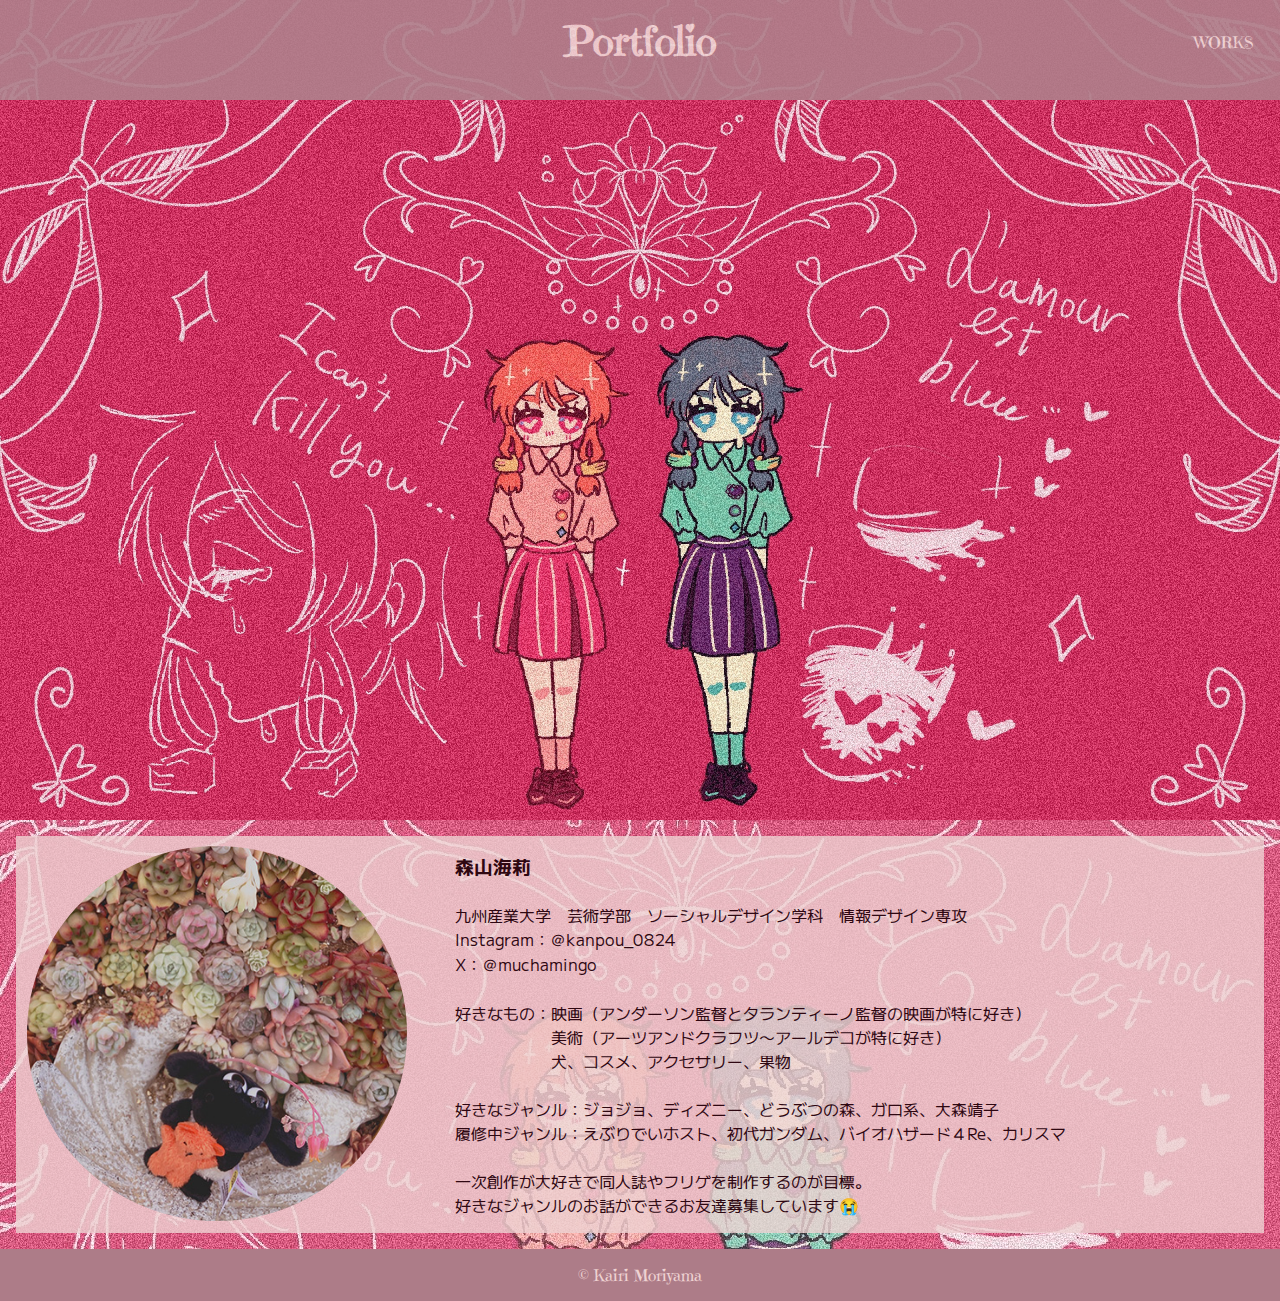
<file: index.html>
<!DOCTYPE html>
<html lang="ja">
<head>
    <meta charset="UTF-8">
    <meta name="viewport" content="width=device-width, initial-scale=1">
  <link rel="preconnect" href="https://fonts.googleapis.com">
<link rel="preconnect" href="https://fonts.gstatic.com" crossorigin>
<link href="https://fonts.googleapis.com/css2?family=Emilys+Candy&family=Kaisei+Decol&family=Kiwi+Maru&family=M+PLUS+1:wght@100..900&family=Port+Lligat+Slab&family=Zen+Kaku+Gothic+Antique&display=swap" rel="stylesheet">
<link rel="stylesheet" href="style.css">
    <title>Portfolio</title>    
</head>

<body>
<div id="wrap">
    <header>
        <li><a href="index.html"><h1>Portfolio</h1></a></li>
        <nav>
            <ul>
                <li><a href="work.html">WORKS</a></li>
              </ul>
        </nav>
    </header>

 <div class-main2>
    <img src="images/back.jpg" alt="画像">
</div>

    <!--<div class="main-visual">
				<img src="images/scavin.jpg" alt="画像">
				<img src="images/cometp.jpg" alt="画像">
				<img src="images/scapri.jpg" alt="画像">
				<img src="images/sacamucha.jpg" alt="画像">
				<img src="images/stanly hall.png" alt="画像">
                <img src="images/daisyill.jpg" alt="画像">
      </div>-->
<main>
        <section class="sec01">
            <div class="circle">
                <img src="images/tanikure.jpg" alt="アイコン">
              </div>
              <div class="text">
        <h3>森山海莉</h3>
        <br>
        <li>九州産業大学　芸術学部　ソーシャルデザイン学科　情報デザイン専攻</li>
        <li>Instagram：＠kanpou_0824<br>
            X：＠muchamingo</li>
            <br>
        <li>好きなもの：映画（アンダーソン監督とタランティーノ監督の映画が特に好き）<br>
        　　　　　　美術（アーツアンドクラフツ〜アールデコが特に好き）<br>
        　　　　　　犬、コスメ、アクセサリー、果物</li>

    <br>
        <li>好きなジャンル：ジョジョ、ディズニー、どうぶつの森、ガロ系、大森靖子</li>
        <li>履修中ジャンル：えぶりでいホスト、初代ガンダム、バイオハザード４Re、カリスマ</li>
        <br>
        <li>一次創作が大好きで同人誌やフリゲを制作するのが目標。</li>
        <li>好きなジャンルのお話ができるお友達募集しています😭</li>
        </div>
        </section>
    </main>
</div>
<footer>
    <p>&copy; Kairi Moriyama</p>
</footer>
</body>
</html>
</file>
<file: style.css>
@charset "UTF-8";
* {
    margin: 0;
    padding: 0;
    list-style: none;
    text-decoration: none;
    box-sizing: border-box;
  }

  img {
    width: 100%;
    height: auto;
    vertical-align: bottom;
  }

  #wrap {
    display: flex;
    flex-direction: column;
    min-height: 100vh;
    background-image: url("images/backre.jpg");
    background-color:rgba(255,255,255,0.2);
    background-blend-mode:lighten;
    font-family: "M PLUS 1", sans-serif;
  }

  header {
    position: sticky;
    top: 0;
    width: 100%;
    z-index: 1000;
    height: 100px;
    background: #ad7c88;
    opacity: 0.9;}

    header h1 {
    text-align: center; 
    padding: 1rem;
    top: 0;
    left: 1rem;
    color:  rgb(238, 210, 210);
    font-family: "Emilys Candy", serif;
    font-size: 50px;
  }

  nav {
    color:  rgb(238, 210, 210);
    position: absolute;
    top: 2rem;
    right: 1rem;
    font-family: "Emilys Candy", serif;
  }

  nav a {
  color:  rgb(238, 210, 210); /* 好きな色に変更 */
}

  nav ul {
    padding-bottom: 1rem;
    text-align: center;
  }
  nav ul li {
    display: inline-block;
    margin: 0 10px;
  }

  main {
    font-family: "Kaisei Decol", serif;
    padding: 1rem;
    margin: 0 auto;
    width: 100%;
    flex-grow: 1;
    margin: auto;
}



/*.main-visual{
  max-width: 1500px;
  padding: 1rem;
  display: grid;
  grid-template-columns: 1fr 1fr 1fr ;
  gap: 20px;
  margin: auto;
  background-color: rgb(238, 210, 210,0.8);
}*/

.main-visual img {
  width: 100%; /* 親要素の幅に合わせる */
    aspect-ratio: 1 / 1; /* 正方形にする */
    object-fit: cover; /* 画像を枠内に収める */
    border-radius: 5px; /* 任意で角を丸める */
  }



  .circle img{
    text-align:center;
    width: 50%;
    gap: 20px;
    grid-row-start: 1;
    grid-row-end: 2;
    /*margin: 2rem auto;
    margin-left: 2rem auto;*/
  }

  .text {
    margin: 2rem auto;
    width: 100%;
    grid-row-start: 1;
    grid-row-end: 2;
    grid-column-start: 2;
    grid-column-end: 4;
    align-items: center;
  }

   .setumei {
   width: 100%;
  }

  .setumei img {
    margin: auto;
    display: block;
  }

  .sec02 {
    background-color: rgb(238, 210, 210,0.8);
    margin: 1rem auto;
     color: #2e0711;
  font-family: "M PLUS 1", sans-serif;
  padding: 1rem;

}

.sec02 h2 {
  color: #2e0711;
  }
  

  .container{
    display: grid;
    grid-template-columns: 1fr 1fr 1fr ;
    gap: 20px;
    padding: 1rem;
  }

  .container img {
    width: 100%; /* 親要素の幅に合わせる */
    aspect-ratio: 1 / 1; /* 正方形にする */
    object-fit: cover; /* 画像を枠内に収める */
    border: 5px solid  #ad7c88;
     /* 任意で枠線を追加 */
    border-radius: 5px; /* 任意で角を丸める */
  }

 

  footer {
    background: #ad7c88;
    color: rgb(238, 210, 210);
    text-align: center;
    padding: 1rem;
    width: 100%;
    font-family: "Emilys Candy", serif;
  }



/*スマートフォン用*/
/*@media all and (min-width: 400px)*/ 
  .container {
    grid-template-columns: 1fr ;
  }

  header h1 {
    font-size: 40px;
  }
 main {
    padding: 1rem;
    margin: 0 auto;
    width: 100%;
    flex-grow: 1;
    margin: auto;
}

.main-visual{
  max-width: 600px;
  margin: auto;
  padding: 1rem;
  display: grid;
  grid-template-columns: 1fr 1fr 1fr ;
  gap: 10px;
  background-color: rgb(238, 210, 210,0.8);
}

.main-visual img {
  width: 100%; /* 親要素の幅に合わせる */
    aspect-ratio: 1 / 1; /* 正方形にする */
    object-fit: cover; /* 画像を枠内に収める */
    border-radius: 5px; /* 任意で角を丸める */
  }
  
  .sec01 {
    gap: 20px;
    max-width: 600px;
    margin: auto;
   background-color: rgb(238, 210, 210,0.8);
   font-family: "M PLUS 1", sans-serif;
  }

  .circle img{
    /*text-align: center;*/
    border-radius: 100%;
    width: 200px;
    margin: auto;
    display: block;
    padding: 5px;
  }

   .text {
    padding: 1rem;
    color: #2e0711;
  }

   /* モーダルのスタイル */
.modal {
  display: none; /* 最初は非表示 */
  position: fixed;
  z-index: 999;
  left: 0;
  top: 0;
  width: 100%;
  height: 100%;
  background-color: rgba(0,0,0,0.8);
  justify-content: center;
  align-items: center;
}

.modal-content {
  display: flex;
  flex-direction: column;
  align-items: center;
}

.modal img {
  max-height: 80%;
  max-width: 90%;
  width: auto;
  border: 4px solid white;
  border-radius: 10px;
}

.modal-caption {
    color: #fff;
    position: fixed;
    left: 0;
    bottom: 0;
    text-align: left;
    padding: 16px 24px;
    margin: 0;
    font-size: 0.4rem;
    box-sizing: border-box;
    z-index: 1001;
}

/*タブレット用*/
@media all and (min-width: 600px) {
  main {
    padding: 1rem;
    margin: 0 auto;
    width: 100%;
    flex-grow: 1;
    margin: auto;
}

.main-visual{
  max-width: 900px;
  margin: auto;
  padding: 1rem;
  display: grid;
  grid-template-columns: 1fr 1fr 1fr ;
  gap: 20px;
  background-color: rgb(238, 210, 210,0.8);
}
 
  .sec01 {
    gap: 30px;
    max-width: 900px;
    margin: auto;
    background-color: rgb(238, 210, 210,0.8);
    font-family: "M PLUS 1", sans-serif;
  }
 
  .container {
    grid-template-columns: 1fr 1fr;
  }
   .circle img{
   margin: auto;
    display: block;
    border-radius: 100%;
    width: 300px;
    gap: 20px;
    padding: 10px;
  }

   .text {
    gap: 20px;
    width:80%;
    margin: auto;
    display: block;
    padding: 1rem;
     color: #2e0711;
  }

   /* モーダルのスタイル */
.modal {
  display: none; /* 最初は非表示 */
  position: fixed;
  z-index: 999;
  left: 0;
  top: 0;
  width: 100%;
  height: 100%;
  background-color: rgba(0,0,0,0.8);
  justify-content: center;
  align-items: center;
}

.modal-content {
  display: flex;
  flex-direction: column;
  align-items: center;
}

.modal img {
  max-height: 80%;
  max-width: 90%;
  width: auto;
  border: 4px solid white;
  border-radius: 10px;
}

.modal-caption {
    color: #fff;
    position: fixed;
    left: 0;
    bottom: 0;
    text-align: left;
    padding: 16px 24px;
    margin: 0;
    font-size: 0.5rem;
    box-sizing: border-box;
    z-index: 1001;
}
}

/*コンピュータ用*/
@media all and (min-width: 1025px) {
  .container {
    grid-template-columns: 1fr 1fr 1fr;
  }

   main {
    padding: 1rem;
    margin: 0 auto;
    width: 100%;
    flex-grow: 1;
    margin: auto;
}


.main-visual{
  max-width: 1500px;
  padding: 1rem;
  display: grid;
  grid-template-columns: 1fr 1fr 1fr ;
  gap: 20px;
  margin: auto;
  background-color: rgb(238, 210, 210,0.8);
}

  .sec01 {
    display: grid;
    grid-template-columns: 1fr 1fr 1fr;
    gap: 20px;
    max-width: 1500px;
    margin: auto;
    background-color: rgb(238, 210, 210,0.8);
    font-family: "M PLUS 1", sans-serif;
  }

  .circle img{
    margin-left: 3%;
    border-radius: 100%;
    width: 400px;
    gap: 20px;
    grid-row-start: 1;
    grid-row-end: 2;
     margin: auto;
    display: block;
  }

  .text {
    width: 100%;  
    grid-row-start: 1;
    grid-row-end: 2;
    grid-column-start: 2;
    grid-column-end: 4;
    color: #2e0711;
  }

   /* モーダルのスタイル */
.modal {
  display: none; /* 最初は非表示 */
  position: fixed;
  z-index: 999;
  left: 0;
  top: 0;
  width: 100%;
  height: 100%;
  background-color: rgba(0,0,0,0.8);
  justify-content: center;
  align-items: center;
}

.modal-content {
  display: flex;
  flex-direction: column;
  align-items: center;
}

.modal img {
  max-height: 90%;
  width: auto;
  border: 4px solid white;
  border-radius: 10px;
}

.modal-caption {
    color: #fff;
    position: fixed;
    left: 0;
    bottom: 0;
    text-align: left;
    padding: 16px 24px;
    margin: 0;
    font-size: 0.6rem;
    box-sizing: border-box;
    z-index: 1001;
}
}
</file>
